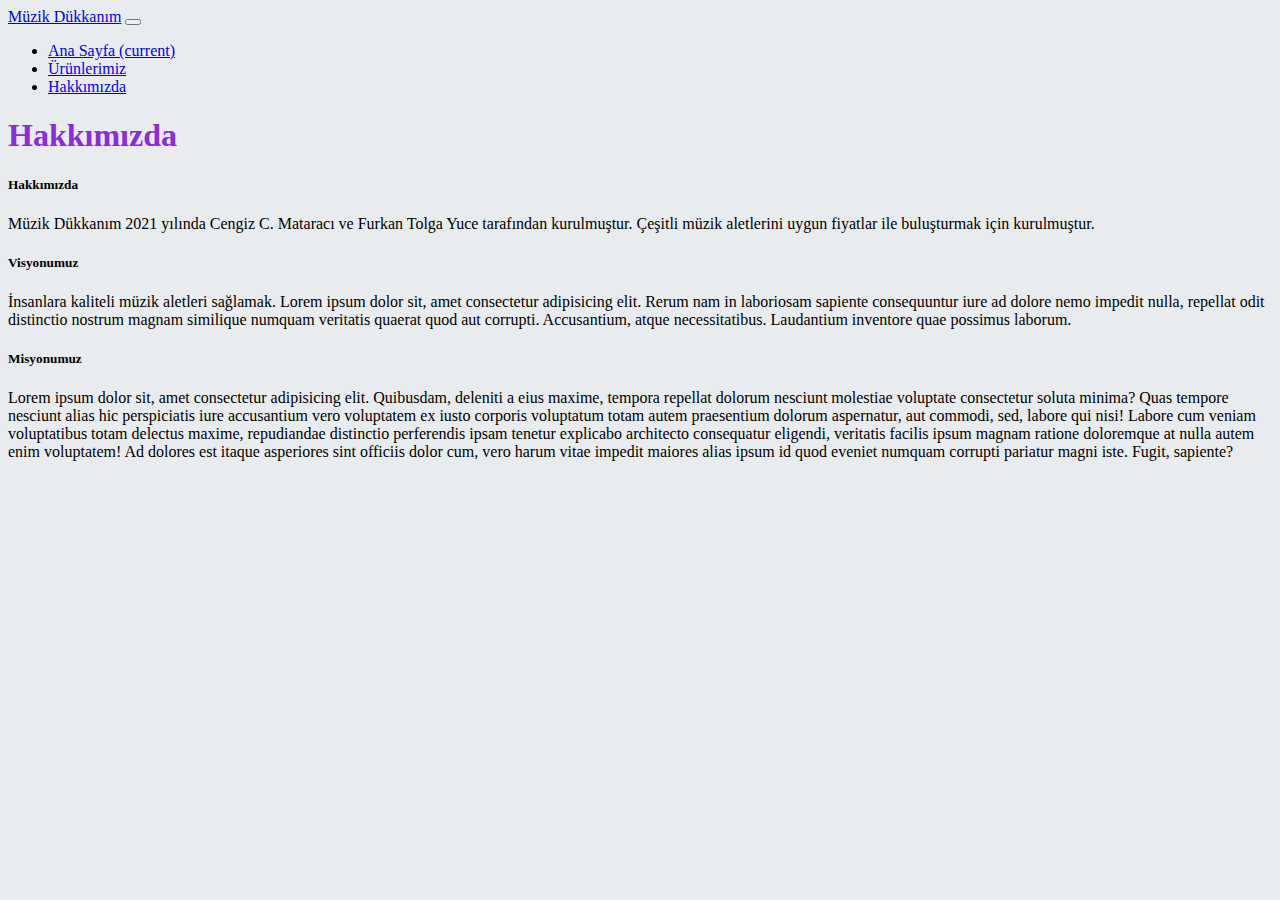
<file: about-us.html>
<!doctype html>
<html lang="en">
  <head>
    <!-- Required meta tags -->
    <meta charset="utf-8">
    <meta name="viewport" content="width=device-width, initial-scale=1, shrink-to-fit=no">

    <!-- Bootstrap CSS -->
    <link rel="stylesheet" href="https://cdn.jsdelivr.net/npm/bootstrap@4.5.3/dist/css/bootstrap.min.css" integrity="sha384-TX8t27EcRE3e/ihU7zmQxVncDAy5uIKz4rEkgIXeMed4M0jlfIDPvg6uqKI2xXr2" crossorigin="anonymous">
    <link rel="stylesheet" href="css/style.css">
    <title>Hakkımızda</title>
  </head>
  <body style="background-color: #E9ECEF;">

    
    <nav class="navbar navbar-expand-lg navbar-dark bg-dark">
      <a class="navbar-brand text-danger" href="index.html">Müzik Dükkanım</a>
      <button class="navbar-toggler" type="button" data-toggle="collapse" data-target="#navbarNav" aria-controls="navbarNav" aria-expanded="false" aria-label="Toggle navigation">
        <span class="navbar-toggler-icon"></span>
      </button>
      <div class="collapse navbar-collapse" id="navbarNav">
        <ul class="navbar-nav">
          <li class="nav-item active">
            <a class="nav-link" href="index.html">Ana Sayfa <span class="sr-only">(current)</span></a>
          </li>
          <li class="nav-item">
            <a class="nav-link" href="products.html">Ürünlerimiz</a>
          </li>
          <li class="nav-item">
            <a class="nav-link" href="about-us.html">Hakkımızda</a>
          </li>
        </ul>
      </div>
    </nav>

    <!-- Navbar - End -->

    <!-- Main - Start -->

    <main class="p-4">
      <h1 style="color: blueviolet;" class="text-center">Hakkımızda</h1>
      <div class="card mt-4">
        <div class="card-body">
          <h5 class="text-warning">Hakkımızda</h5>
          <p>
            Müzik Dükkanım 2021 yılında Cengiz C. Mataracı ve Furkan Tolga Yuce tarafından kurulmuştur. 
            Çeşitli müzik aletlerini uygun fiyatlar ile buluşturmak için kurulmuştur.
          </p>
        </div>
      </div>
      
        <div class="card mt-4">
          <div class="card-body">
          <h5 class="text-warning">Visyonumuz</h5>
            <p>
              İnsanlara kaliteli müzik aletleri sağlamak. Lorem ipsum dolor sit, amet consectetur adipisicing 
              elit. Rerum nam in laboriosam sapiente consequuntur iure ad dolore nemo impedit nulla, repellat
              odit distinctio nostrum magnam similique numquam veritatis quaerat quod aut corrupti. Accusantium,
              atque necessitatibus. Laudantium inventore quae possimus laborum.
            </p>
        </div>
      </div>
      <div class="card mt-4">
        <div class="card-body">
          <h5 class="text-warning">Misyonumuz</h5>
          <p>
            Lorem ipsum dolor sit, amet consectetur adipisicing elit. Quibusdam, deleniti a eius maxime, tempora
            repellat dolorum nesciunt molestiae voluptate consectetur soluta minima? Quas tempore nesciunt alias
            hic perspiciatis iure accusantium vero voluptatem ex iusto corporis voluptatum totam autem praesentium
            dolorum aspernatur, aut commodi, sed, labore qui nisi! Labore cum veniam voluptatibus totam delectus maxime,
            repudiandae distinctio perferendis ipsam tenetur explicabo architecto consequatur eligendi, veritatis facilis
            ipsum magnam ratione doloremque at nulla autem enim voluptatem! Ad dolores est itaque asperiores sint officiis
            dolor cum, vero harum vitae impedit maiores alias ipsum id quod eveniet numquam corrupti pariatur magni iste.
            Fugit, sapiente?
          </p>
        </div>
      </div>
    </main>

    <!-- Main - End -->
   

    <!-- Optional JavaScript; choose one of the two! -->

    <!-- Option 1: jQuery and Bootstrap Bundle (includes Popper) -->
    <script src="https://code.jquery.com/jquery-3.5.1.slim.min.js" integrity="sha384-DfXdz2htPH0lsSSs5nCTpuj/zy4C+OGpamoFVy38MVBnE+IbbVYUew+OrCXaRkfj" crossorigin="anonymous"></script>
    <script src="https://cdn.jsdelivr.net/npm/bootstrap@4.5.3/dist/js/bootstrap.bundle.min.js" integrity="sha384-ho+j7jyWK8fNQe+A12Hb8AhRq26LrZ/JpcUGGOn+Y7RsweNrtN/tE3MoK7ZeZDyx" crossorigin="anonymous"></script>

    <!-- Option 2: jQuery, Popper.js, and Bootstrap JS
    <script src="https://code.jquery.com/jquery-3.5.1.slim.min.js" integrity="sha384-DfXdz2htPH0lsSSs5nCTpuj/zy4C+OGpamoFVy38MVBnE+IbbVYUew+OrCXaRkfj" crossorigin="anonymous"></script>
    <script src="https://cdn.jsdelivr.net/npm/popper.js@1.16.1/dist/umd/popper.min.js" integrity="sha384-9/reFTGAW83EW2RDu2S0VKaIzap3H66lZH81PoYlFhbGU+6BZp6G7niu735Sk7lN" crossorigin="anonymous"></script>
    <script src="https://cdn.jsdelivr.net/npm/bootstrap@4.5.3/dist/js/bootstrap.min.js" integrity="sha384-w1Q4orYjBQndcko6MimVbzY0tgp4pWB4lZ7lr30WKz0vr/aWKhXdBNmNb5D92v7s" crossorigin="anonymous"></script>
    -->
  </body>
</html>
</file>
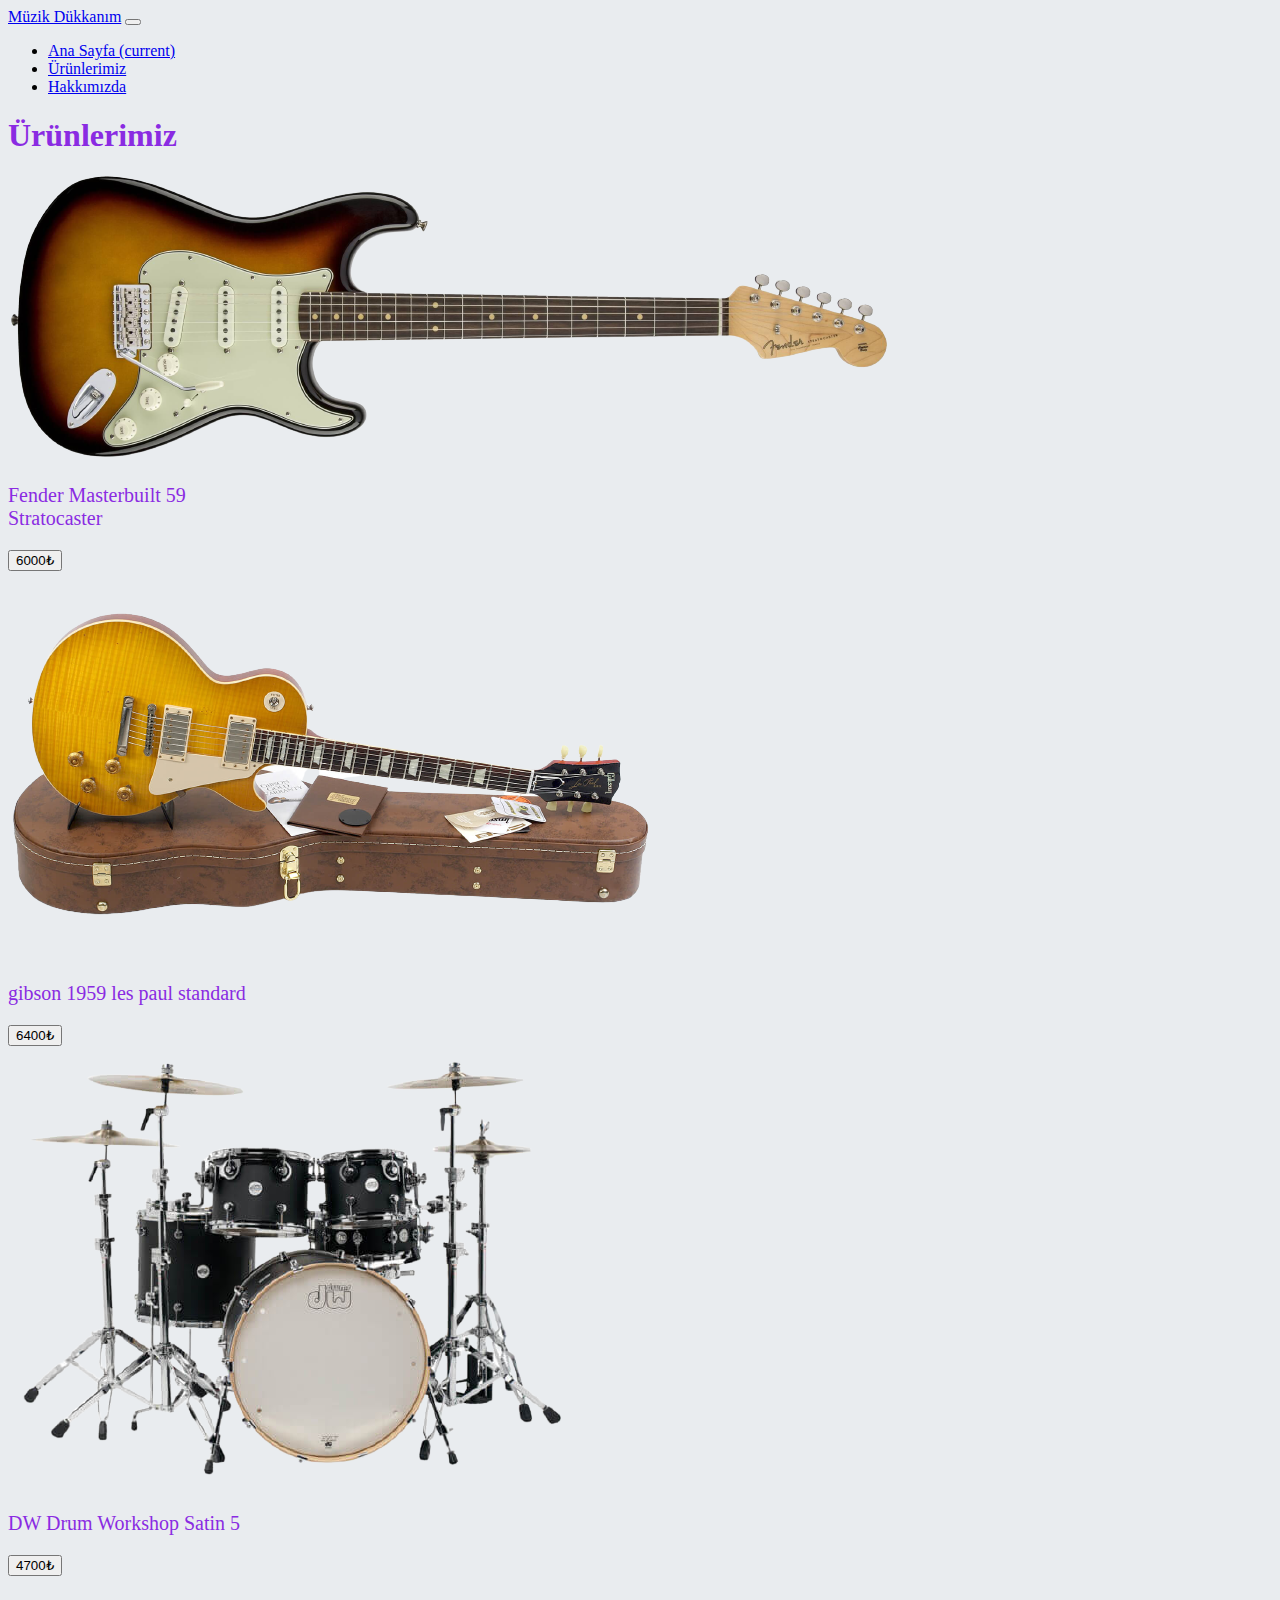
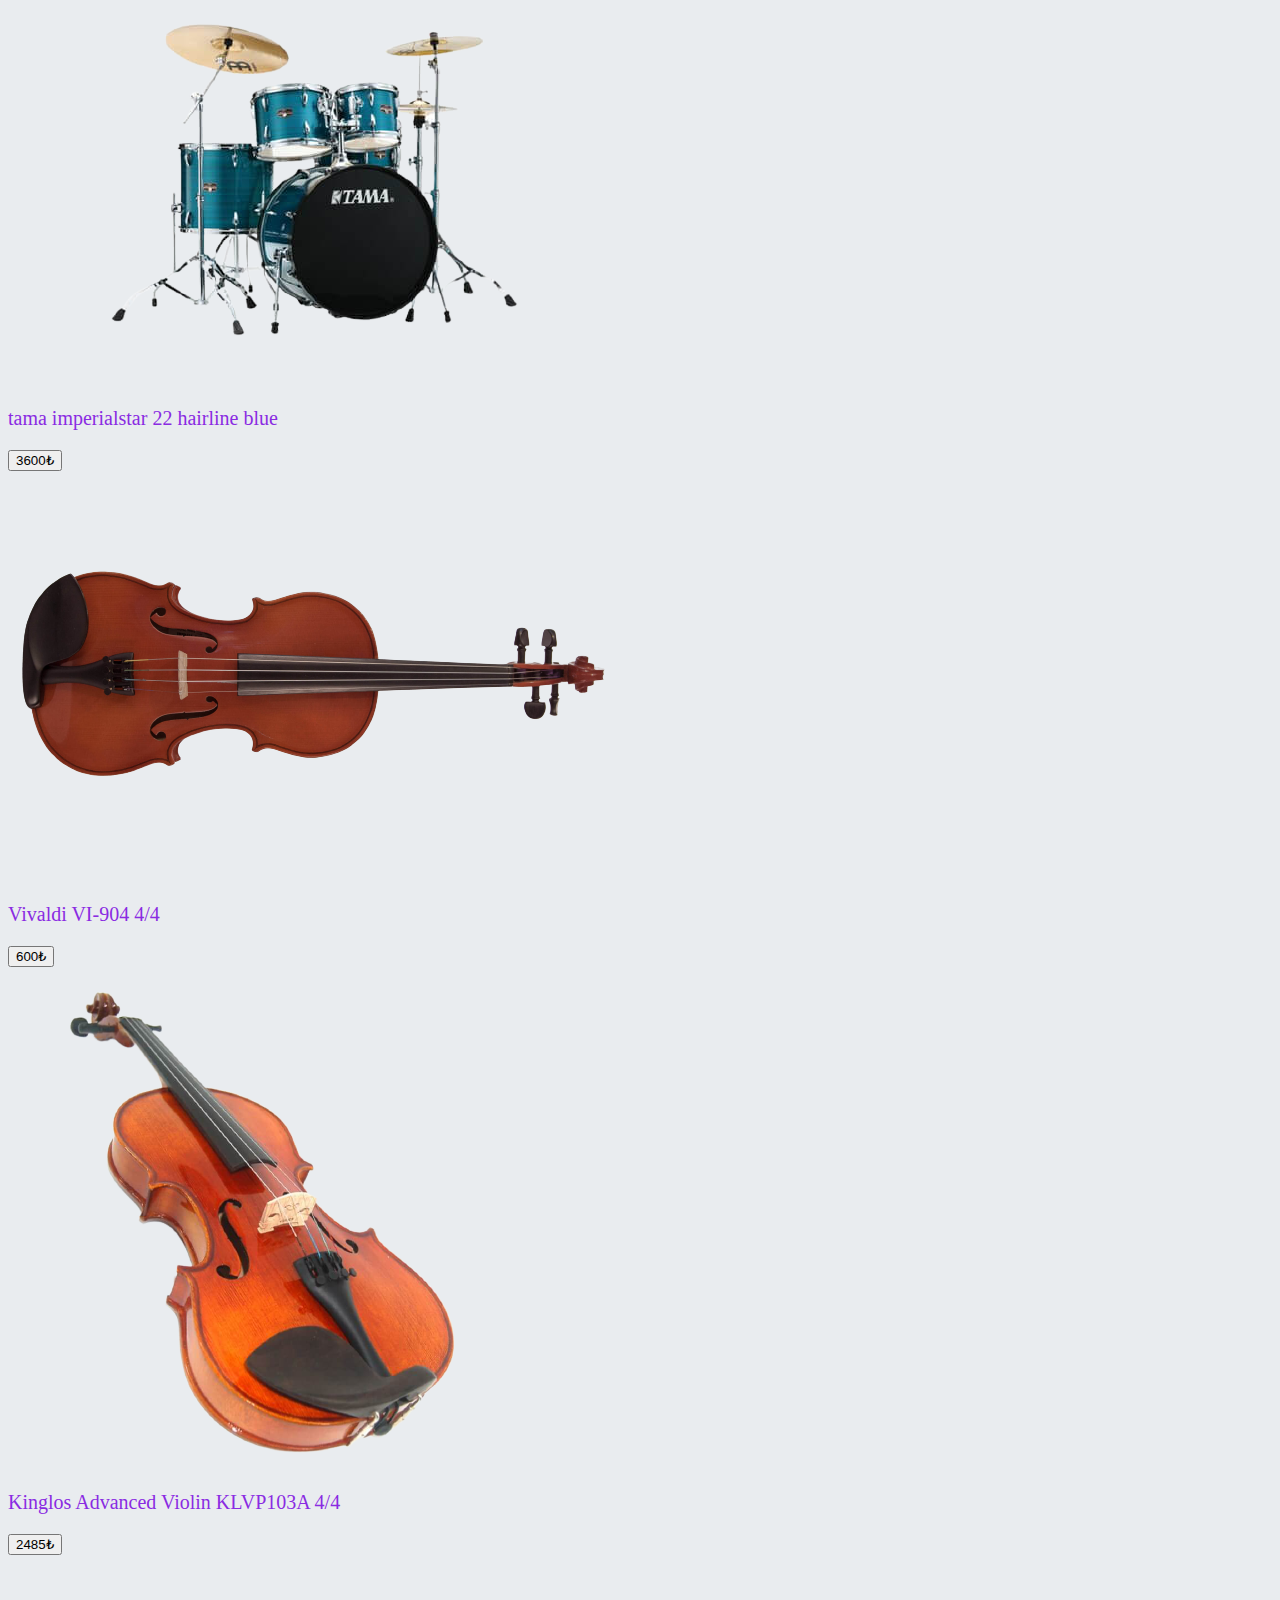
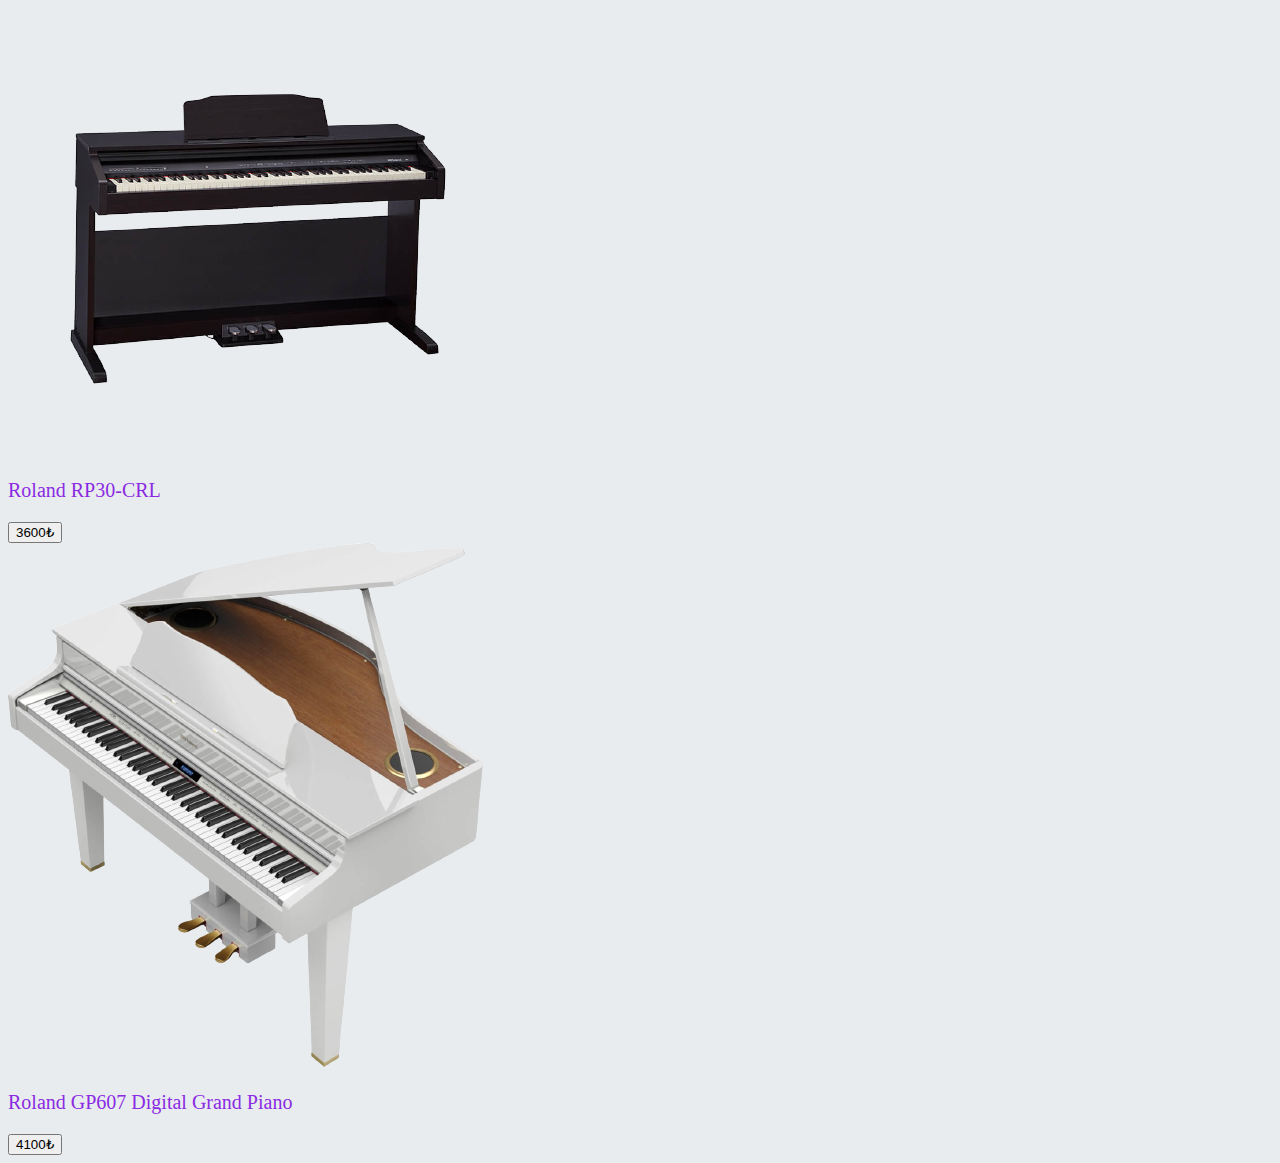
<file: products.html>
<!doctype html>
<html lang="en">
  <head>
    <!-- Required meta tags -->
    <meta charset="utf-8">
    <meta name="viewport" content="width=device-width, initial-scale=1, shrink-to-fit=no">

    <!-- Bootstrap CSS -->
    <link rel="stylesheet" href="https://cdn.jsdelivr.net/npm/bootstrap@4.5.3/dist/css/bootstrap.min.css" integrity="sha384-TX8t27EcRE3e/ihU7zmQxVncDAy5uIKz4rEkgIXeMed4M0jlfIDPvg6uqKI2xXr2" crossorigin="anonymous">
    <link rel="stylesheet" href="css/style.css">
    <title>Ürünlerimiz</title>
  </head>
  <body style="background-color: #E9ECEF;">
  

    <!-- Navbar - Start -->
    
    <nav class="navbar navbar-expand-lg navbar-dark btn-dark">
      <a class="navbar-brand text-danger" href="index.html">Müzik Dükkanım</a>
      <button class="navbar-toggler" type="button" data-toggle="collapse" data-target="#navbarNav" aria-controls="navbarNav" aria-expanded="false" aria-label="Toggle navigation">
        <span class="navbar-toggler-icon"></span>
      </button>
      <div class="collapse navbar-collapse" id="navbarNav">
        <ul class="navbar-nav">
          <li class="nav-item active">
            <a class="nav-link" href="index.html">Ana Sayfa <span class="sr-only">(current)</span></a>
          </li>
          <li class="nav-item">
            <a class="nav-link" href="products.html">Ürünlerimiz</a>
          </li>
          <li class="nav-item">
            <a class="nav-link" href="about-us.html">Hakkımızda</a>
          </li>
        </ul>
      </div>
    </nav>

    <!-- Navbar - End -->

    <!-- Main - Start -->

    <main>
      <h1 style="color: blueviolet;" class="text-center m-5">Ürünlerimiz</h1>
      <div class="container">
        <div class="row">
            <div class="col-md-4 mb-4">
                <div class="card p-3 h-100">
                    <div class="h-75 d-flex align-items-center">
                        <img class="card-img-top" src="img/fender-master.png" alt="fender master">
                    </div>
                    <div class="card-body">
                      <p id="p">Fender Masterbuilt 59<br> Stratocaster</p>
                      <button class="btn btn-secondary">6000₺</button>
                    </div>
                </div>
            </div>
            <div class="col-md-4 mb-4">
                <div class="card p-3 h-100">
                    <div class="h-75 d-flex align-items-center">
                      <img class="img-fluid" src="img/les-paul-standard.png" alt="gibson les paul">
                    </div>
                    <div class="card-body">
                      <p id="p">gibson 1959 les paul standard</p>
                      <button class="btn btn-secondary">6400₺</button>
                    </div>
                </div>
            </div>
            <div class="col-md-4 mb-4">
                <div class="card p-3 h-100">
                    <div class="h-75 d-flex align-items-center">
                      <img class="img-fluid" src="img/dw-drum.png" alt="dw drum workshop">
                    </div>
                    <div class="card-body">
                      <p id="p">DW Drum Workshop Satin 5</p>
                      <button class="btn btn-secondary">4700₺</button>
                    </div>
                </div>
            </div>
        </div>

        <div class="row">
            <div class="col-md-4 mb-4">
                <div class="card p-3 h-100">
                    <div class="h-75 d-flex align-items-center">
                      <img class="card-img-top" src="img/tama-imperialstar.png" alt="tama imperialstar">
                    </div>
                    <div class="card-body">
                      <p id="p">tama imperialstar 22 hairline blue</p>
                      <button class="btn btn-secondary">3600₺</button>
                    </div>
                </div>
            </div>
            <div class="col-md-4 mb-4">
                <div class="card p-3 h-100">
                    <div class="h-75 d-flex align-items-center">
                      <img class="img-fluid" src="img/vivaldi.png" alt="Vivaldi VI-904">
                    </div>
                    <div class="card-body">
                      <p id="p">Vivaldi VI-904 4/4</p>
                      <button class="btn btn-secondary">600₺</button>
                    </div>
                </div>
            </div>
            <div class="col-md-4 mb-4">
                <div class="card p-3 h-100">
                    <div class="h-75 d-flex align-items-center">
                      <img class="img-fluid" src="img/kinglos-violin.png" alt="kinglos violin">
                    </div>
                    <div class="card-body">
                      <p id="p">Kinglos Advanced Violin KLVP103A 4/4</p>
                      <button class="btn btn-secondary">2485₺</button>
                    </div>
                </div>
            </div>
            <div class="col-md-4 mb-4">
                <div class="card p-3 h-100">
                    <div class="h-75 d-flex align-items-center">
                      <img class="img-fluid" src="img/roland-RP30.png" alt="RP30 CRL">
                    </div>
                    <div class="card-body">
                      <p id="p">Roland RP30-CRL</p>
                      <button class="btn btn-secondary">3600₺</button>
                    </div>
                </div>
            </div>
            <div class="col-md-4 mb-4">
                <div class="card p-3 h-100">
                    <div class="h-75 d-flex align-items-center">
                    <img class="img-fluid" src="img/roland-GP607-digital.png" alt=" Digital piano">
                    </div>
                    <div class="card-body">
                      <p id="p">Roland GP607 Digital Grand Piano</p>
                      <button class="btn btn-secondary">4100₺</button>
                    </div>
                </div>
            </div>
          </div>
      </div>
    </main>

    <!-- Main - End -->



    
   

    <!-- Optional JavaScript; choose one of the two! -->

    <!-- Option 1: jQuery and Bootstrap Bundle (includes Popper) -->
    <script src="https://code.jquery.com/jquery-3.5.1.slim.min.js" integrity="sha384-DfXdz2htPH0lsSSs5nCTpuj/zy4C+OGpamoFVy38MVBnE+IbbVYUew+OrCXaRkfj" crossorigin="anonymous"></script>
    <script src="https://cdn.jsdelivr.net/npm/bootstrap@4.5.3/dist/js/bootstrap.bundle.min.js" integrity="sha384-ho+j7jyWK8fNQe+A12Hb8AhRq26LrZ/JpcUGGOn+Y7RsweNrtN/tE3MoK7ZeZDyx" crossorigin="anonymous"></script>

    <!-- Option 2: jQuery, Popper.js, and Bootstrap JS
    <script src="https://code.jquery.com/jquery-3.5.1.slim.min.js" integrity="sha384-DfXdz2htPH0lsSSs5nCTpuj/zy4C+OGpamoFVy38MVBnE+IbbVYUew+OrCXaRkfj" crossorigin="anonymous"></script>
    <script src="https://cdn.jsdelivr.net/npm/popper.js@1.16.1/dist/umd/popper.min.js" integrity="sha384-9/reFTGAW83EW2RDu2S0VKaIzap3H66lZH81PoYlFhbGU+6BZp6G7niu735Sk7lN" crossorigin="anonymous"></script>
    <script src="https://cdn.jsdelivr.net/npm/bootstrap@4.5.3/dist/js/bootstrap.min.js" integrity="sha384-w1Q4orYjBQndcko6MimVbzY0tgp4pWB4lZ7lr30WKz0vr/aWKhXdBNmNb5D92v7s" crossorigin="anonymous"></script>
    -->
  </body>
</html>
</file>
<file: css/style.css>
#p {
    color: blueviolet;
    font-size: 20px;
}
</file>
